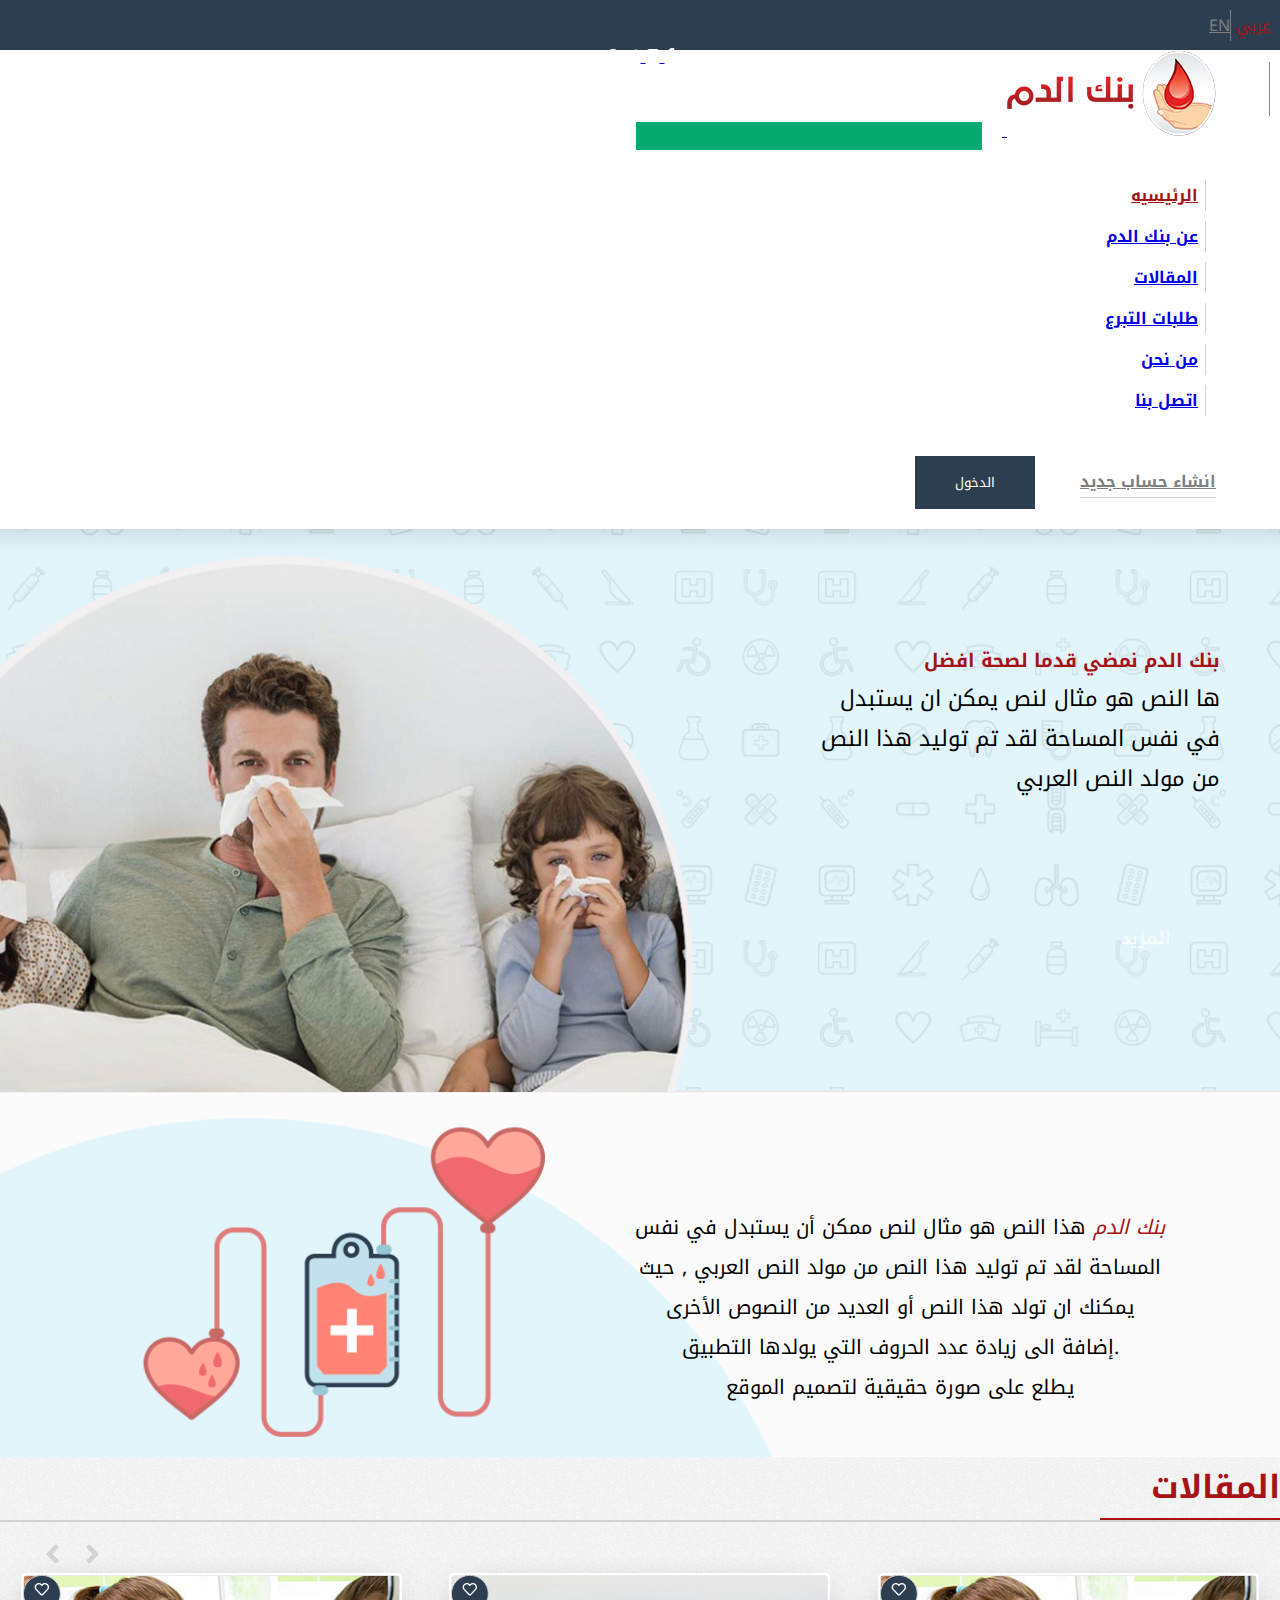
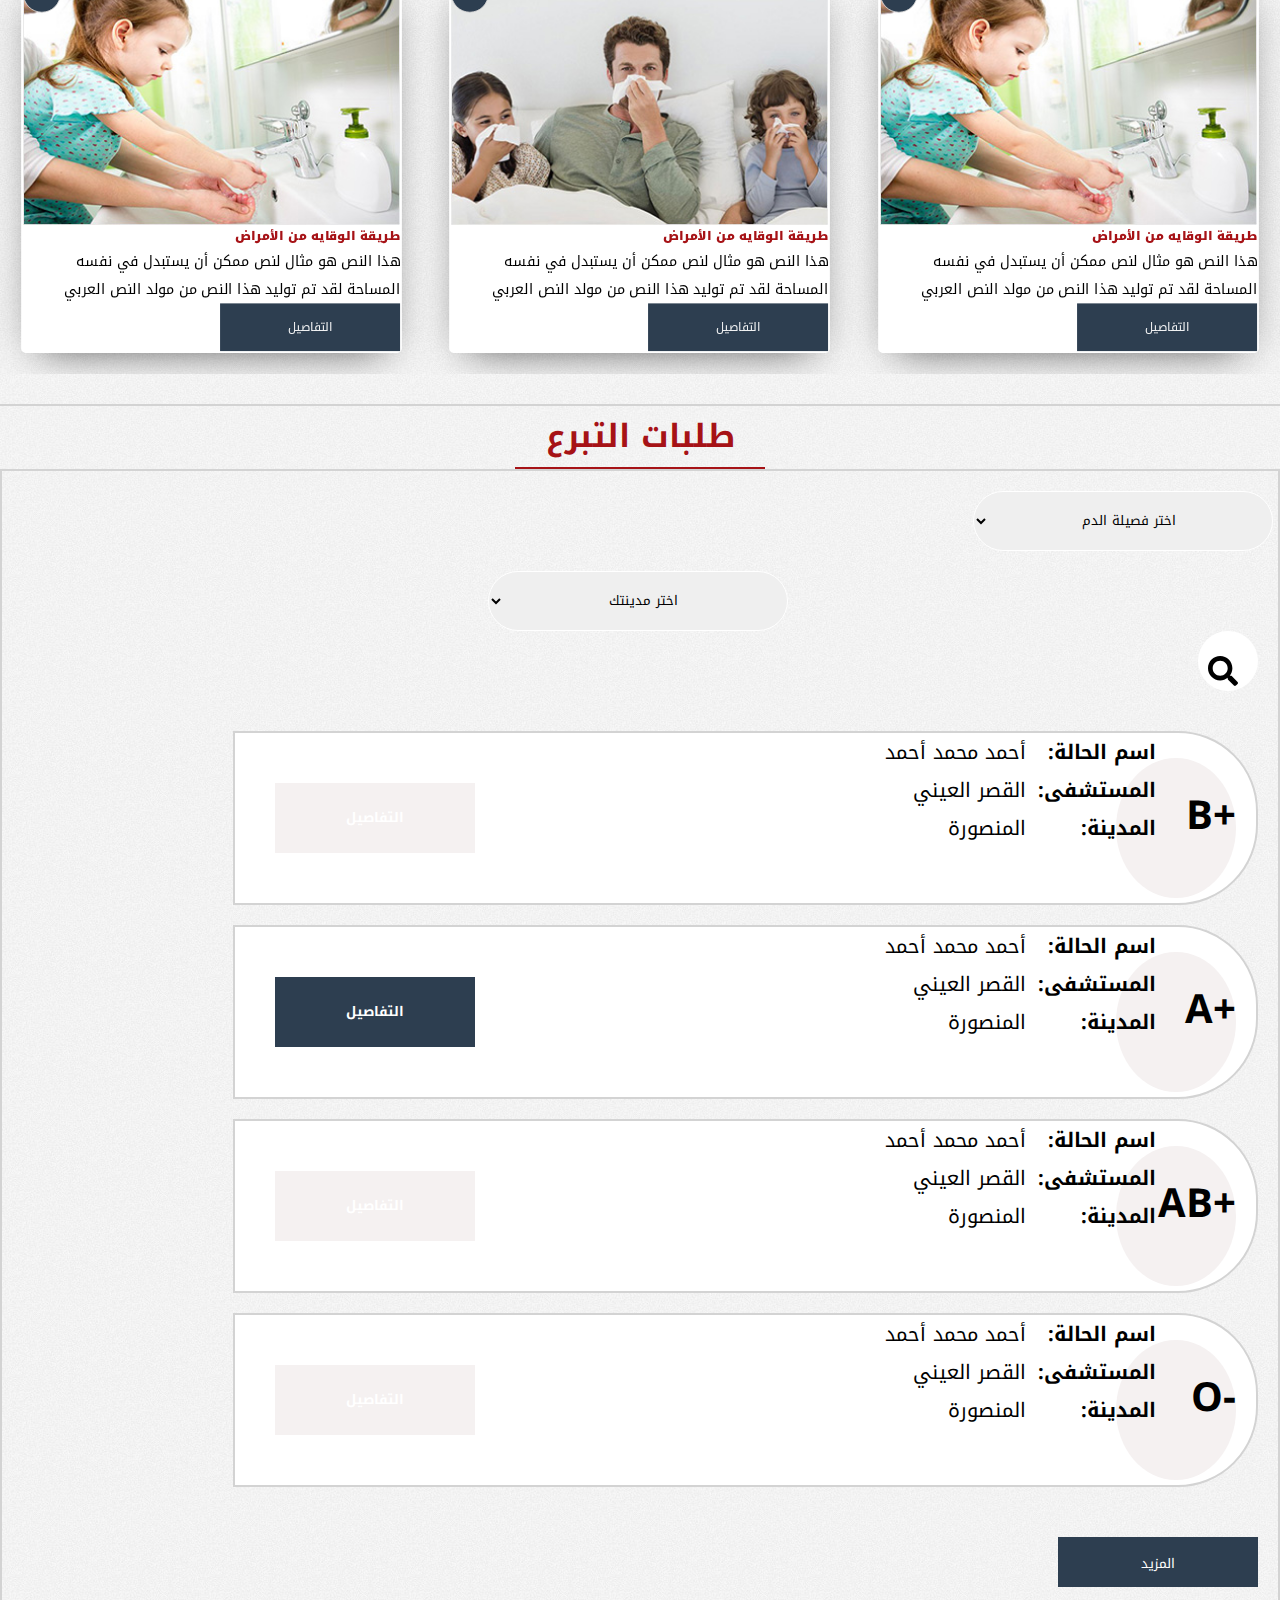
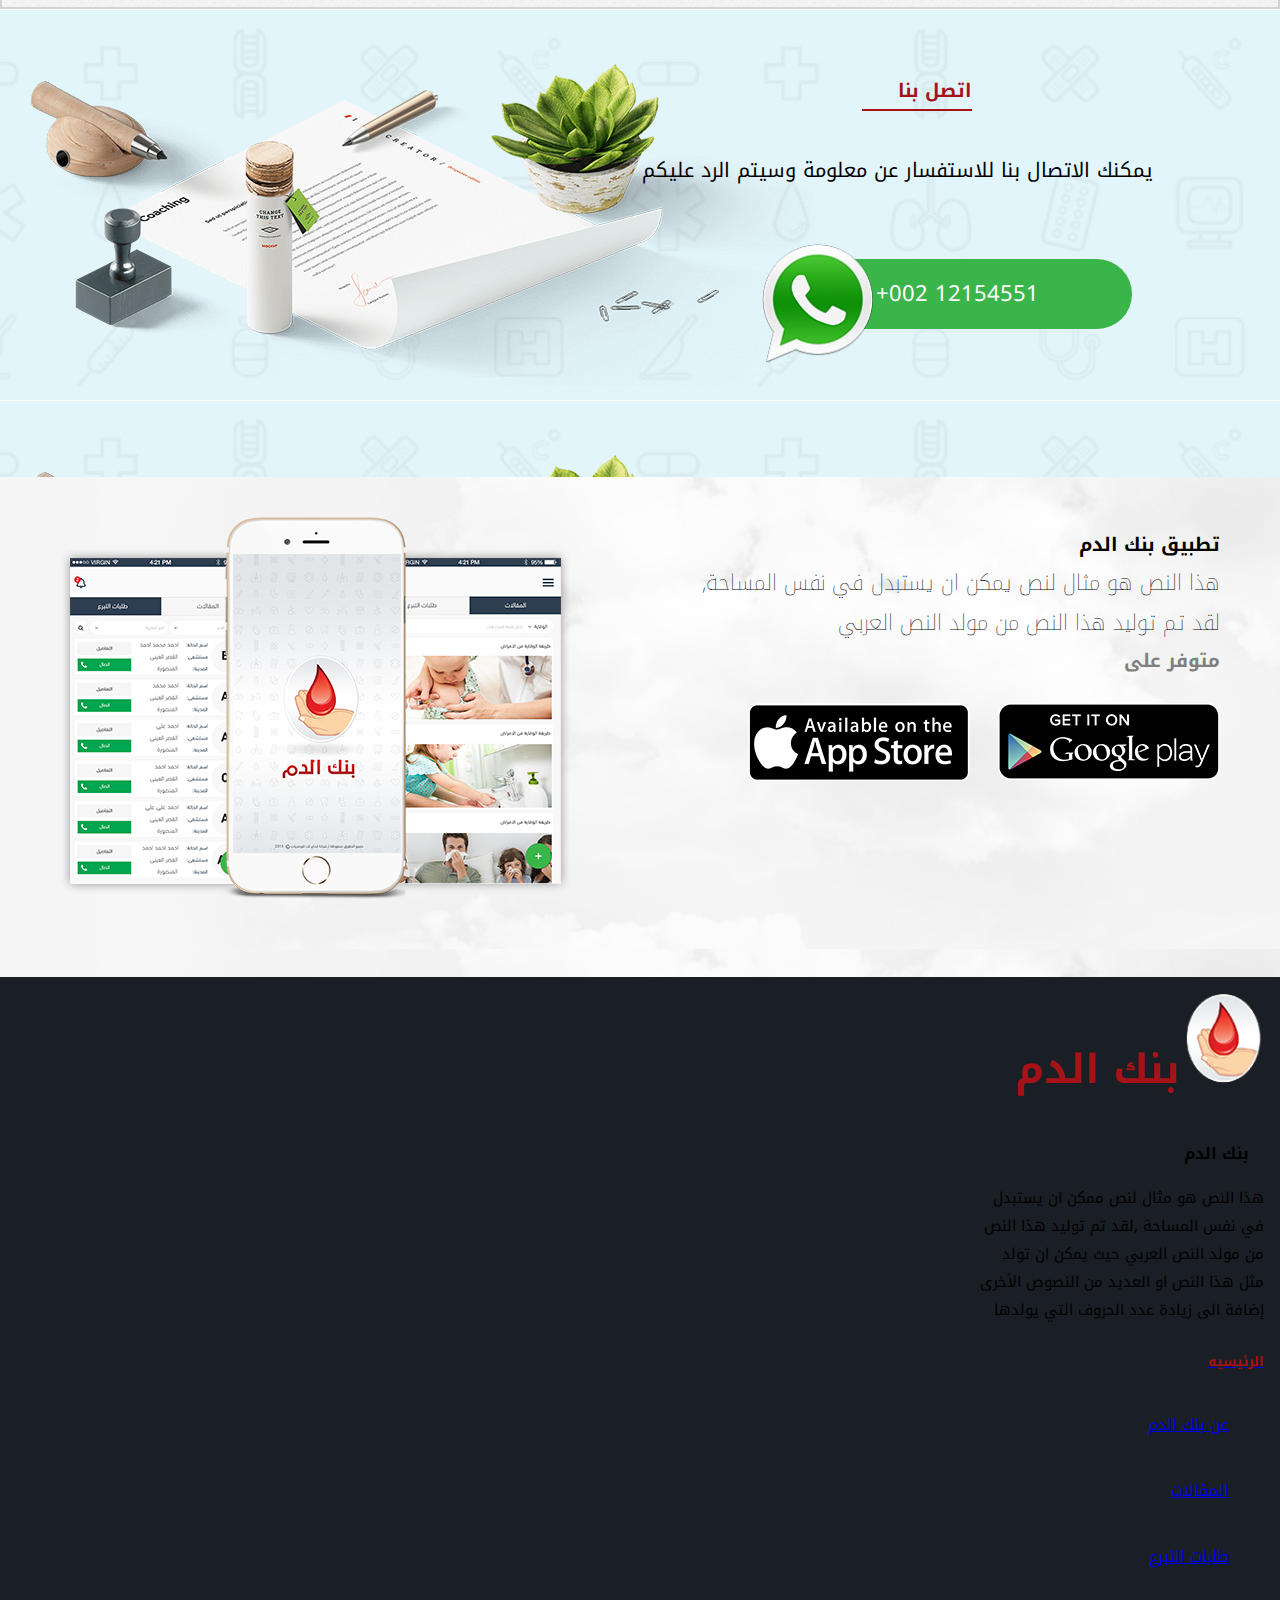
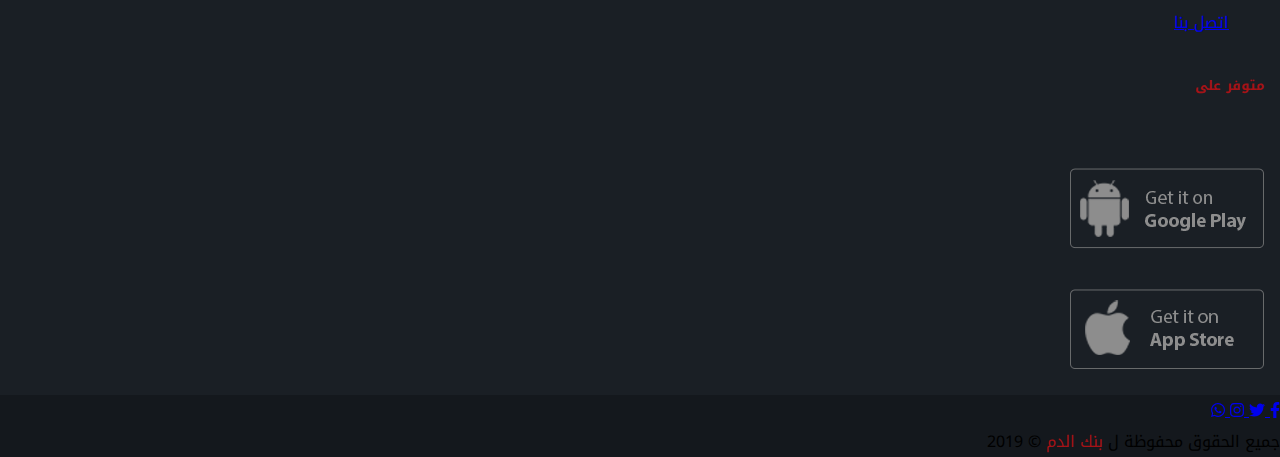
<file: index.html>
<!doctype html>
<html lang="en" dir="rtl">
  <head>
    <!-- Required meta tags-->
    <meta charset="utf-8">
    <meta name="viewport" content="width=device-width, initial-scale=1, shrink-to-fit=no">

    <!-- Bootstrap CSS -->
    <link rel="stylesheet" href="https://cdn.rtlcss.com/bootstrap/v4.5.3/css/bootstrap.min.css" integrity="sha384-JvExCACAZcHNJEc7156QaHXTnQL3hQBixvj5RV5buE7vgnNEzzskDtx9NQ4p6BJe" crossorigin="anonymous">
    <link href="https://fonts.googleapis.com/css2?family=Noto+Kufi+Arabic:wght@300;500&display=swap" rel="stylesheet">
    <link href="https://fonts.googleapis.com/css2?family=Cairo:wght@200;300;400&display=swap" rel="stylesheet">
     <link href="assets/fonts/fontawesome-free-5.15.4-web/css/all.css" rel="stylesheet">
    <link rel="stylesheet" href="./assets/plugins/dist/assets/owl.carousel.min.css">
    <link rel="stylesheet" href="./assets/plugins/dist/assets/owl.theme.default.min.css">
    <link href="./assets/CSS/style.css" rel="stylesheet">
   
    
 


   

    <title>Blood Bank</title>
  </head>
  <body>
    <div  class="container-fluid" id="navbar">
      <div class="row frist-nav-parent">
        <div class="col-lg-4 col-md-4 col-sm-12">
          <ul>
            <li>
              <a  href="#" style="color: #a61216;">عربي</a>
              <a  href="#" class="english" >EN</a>
    
            </li>

          </ul>

        </div>
        <div class="col-lg-4 col-md-4 col-sm-12 icon-nav-parent">
          <ul>
            <li>
              <a  href="#"><i class="fab fa-facebook-f mr-3" style="color:white;"></i>
              </a>
                 <a href="#"><i class="fab fa-instagram  mr-3" style="color: white;"></i>
                 </a>
              <a href="www.fdfd.com" ><i class="fab fa-twitter  mr-3" style="color: white;"></i></a>
              <a target="_blank" href="#" ><i class="fab fa-whatsapp  mr-3" style="color:white;"></i></a>
        
            </li>
          </ul>
          
        </div>
        <div class="col-lg-4 col-md-4 col-sm-12">
          <li>
            <a class="mail" href="#">name@gmail.com</a>
            <a href="#" class="phone">+966506954964
              <i class="fas fa-phone-volume" style="color: white;"></i>
            </a>
            
            
            
           
          </li>
          
        </div>

      </div>

    </div>
 
    <nav class="navbar navbar-expand-lg navbar-light bg-light">
            <a class="navbar-brand" href="#">
                  <img src="./assets/imgs/logo.png">
            </a>
                    <button class="navbar-toggler" type="button" data-toggle="collapse" data-target="#navbarSupportedContent" aria-controls="navbarSupportedContent" aria-expanded="false" aria-label="Toggle navigation">
                      <span class="navbar-toggler-icon"></span>
                    </button>
                  
                    <div class="collapse navbar-collapse" id="navbarSupportedContent">
                      <ul class="navbar-nav mr-auto">
                        <li class="nav-item active">
                          <a class="nav-link" href="./index.html" style="color: #a61216;">الرئيسيه <span class="sr-only">(current)</span></a>
                        </li>
                        <li class="nav-item">
                          <a class="nav-link" href="./about.html">عن بنك الدم</a>
                        </li>
                        <li class="nav-item">
                          <a class="nav-link" href="./article-details.html">المقالات</a>
                        </li>
                        <li class="nav-item">
                          <a class="nav-link" href="./Donation-requests.html">طلبات التبرع</a>
                        </li>
                        <li class="nav-item">
                          <a class="nav-link" href="./about.html">من نحن</a>
                        </li>
                        <li class="nav-item">
                          <a class="nav-link" href="./contact-us.html" tabindex="-1">اتصل بنا</a>
                        </li>
                      </ul>
                      <div class="my-2 my-lg-0">
                        <a class="account my-2 my-sm-0" href="./sign-up.html">انشاء حساب جديد</a>
                      
                        <button  onclick="location.href='sign_in.html'" class="btn  my-2 my-sm-0" type="submit">الدخول</button>
                      </div>
                    </div>
                  </nav>
                  <section class="header">
                    <div class="headerText">
                      <h3>بنك الدم نمضي قدما لصحة افضل</h3>
                      <p>
                          ها النص هو مثال لنص يمكن ان يستبدل<br> في نفس المساحة  لقد تم توليد هذا النص <br>من مولد النص العربي
                      </p>
                       
                        

                    </div>
                </section>
                <section class="about">
                  <div class="headerText">
                    
                      <p>
                  <i class="redWord" style="color: #a61216;">بنك الدم</i>
                         هذا النص هو مثال لنص ممكن أن يستبدل في نفس<br>
                         المساحة لقد تم توليد هذا النص من مولد النص العربي , حيث <br>
                         يمكنك ان تولد هذا النص أو العديد من النصوص الأخرى<br>
                         .إضافة الى زيادة عدد الحروف التي يولدها التطبيق<br>
                         يطلع على صورة حقيقية لتصميم الموقع 
                         
                      </p>
                     
                      

                  </div>
              </section>
              <section id="slider" class="pt-5">
                <h1>المقالات</h1>
                <div class="container-fluid">
                 
                  <div class="slider">
                      <div class="owl-carousel" id="slide">
                        <div class="slider-card">
                          <div class="d-flex justify-content-center align-items-center mb-4">
                            <img src="./assets/imgs/p1.jpg" alt="" >
                           
                          </div>
                          <div class="icon hart  p-2">
                            <i class="far fa-heart" style="color: white;"></i>
                
                        </div>
                          <h5 class="mb-0 p-2"><b>طريقة الوقايه من الأمراض</b></h5>
                          <p class=" p-4">هذا النص هو مثال لنص ممكن أن يستبدل في نفسه<br>
                            المساحة لقد تم توليد هذا النص من مولد النص العربي <br></p>
                            <div class="text-center pb-2">
                              <button onclick="location.href='article-details.html'" type="button" class="btn">التفاصيل</button>
                            </div>
                           
                        </div>
                        <div class="slider-card">
                          <div class="d-flex justify-content-center align-items-center mb-4">
                            <img src="./assets/imgs/p2.jpg" alt="">
                          </div>
                          <div class="icon hart  p-2">
                            <i class="far fa-heart" style="color: white;"></i>
                
                        </div>
                          <h5 class="mb-0 p-2"><b>طريقة الوقايه من الأمراض</b></h5>
                          <p class=" p-4">هذا النص هو مثال لنص ممكن أن يستبدل في نفسه<br>
                            المساحة لقد تم توليد هذا النص من مولد النص العربي <br></p>
                            <div class="text-center pb-2">
                              <button onclick="location.href='article-details.html'"  type="button" class="btn">التفاصيل</button>
                            </div>
                            
                        </div>
                        <div class="slider-card">
                          <div class="d-flex justify-content-center align-items-center mb-4">
                            <img src="./assets/imgs/p1.jpg" alt="">
                          </div>
                          <div class="icon hart  p-2">
                            <i class="far fa-heart" style="color: white;"></i>
                
                        </div>
                          <h5 class="mb-0 p-2"><b>طريقة الوقايه من الأمراض</b></h5>
                          <p class="p-4">هذا النص هو مثال لنص ممكن أن يستبدل في نفسه<br>
                            المساحة لقد تم توليد هذا النص من مولد النص العربي <br></p>
                            <div class="text-center pb-2">
                              <button onclick="location.href='article-details.html'"  type="button" class="btn">التفاصيل</button>
                            </div>
                        </div>
                        <div class="slider-card">
                          <div class="d-flex justify-content-center align-items-center mb-4">
                            <img src="./assets/imgs/p2.jpg" alt="">
                          </div>
                          <div class="icon hart  p-2">
                            <i class="far fa-heart" style="color: white;"></i>
                
                        </div>
                          <h5 class="mb-0 p-2"><b>طريقة الوقايه من الأمراض</b></h5>
                          <p class=" p-4">هذا النص هو مثال لنص ممكن أن يستبدل في نفسه<br>
                            المساحة لقد تم توليد هذا النص من مولد النص العربي <br></p>
                            <div class="text-center pb-2">
                              <button onclick="location.href='article-details.html'"  type="button" class="btn">التفاصيل</button>
                            </div>
                        </div>
                        
                      </div>
                    </div>
                </div>
                <!-----------------end of slider---------------------------->
              </section>
              <section class="orders">
                <h1>طلبات التبرع</h1>
                <div class="container-fluid">
                  <div class="row DonatationRequest">
                    <div class="col-lg-6 col-md-12 col-sm-12 select-parent1">
                      
                        <select  style="position: relative;" class="form-select " aria-label="Default select example">
                         
                          <option value="rigatoni"> اختر فصيلة الدم</option>
                          <option value="rigatoni">AB</option>
                        <option value="dave">A+</option>
                        <option value="pumpernickel">B+</option>
                        <option value="reeses">O</option>
                        <option value="dave">AB</option>
                        <option value="reeses">A-</option>
                        <option value="pumpernickel">B-</option>
                        <option value="reeses">O-</option>
                        <option value="pumpernickel">AB-</option>
                       
                      </select>
                      

                   
                     
                    </div>
                    <div class="col-lg-6 col-md-12 col-sm-12 select-parent2">
                      <div class="row form-selectParent2">
                        <div class="col-lg-6 col-md-12">
                          <select class="form-select"  aria-label="Default select example"> 
                            <option value="rigatoni" selected>اختر مدينتك</option>
                            <option >الجيزة</option>
                            <option value="1">القاهرة</option>
                            <option value="2">المنصورة</option>
                            <option value="3">الاسكندرية</option>
                          </select>
                          </div>
                          <div  class="col-lg-6 col-md-12 search-parent">
                            <button type="button" class="btn  search-btn">
                              <i class="fas fa-search lg-2x" style=" color: black;"></i>
                            </button>
                           
      
                          </div>

                      </div>
                    

                    </div>
                   
                     
                 </div>
                 <div class="row  datatype">
                  <div class="col-sm-12 data p-5" >
                    <label class="leter text-center">+B</label>
                    <ul>
                      <li>
                        <label class="caseData1">اسم الحالة:</label>
                        <label class="caseData">أحمد محمد أحمد</label>
                      </li>
                      <li>
                       <label class="caseData1"> المستشفى:</label>
                       <label class="caseData">القصر العيني</label>
                     </li>
                     <li>
                       <label class="caseData1">المدينة:</label>
                       <label class="caseData">المنصورة</label>
                     </li>
                      
                    </ul>
                    <button onclick="location.href='Donation-requests.html'" type="button" class="btn details">التفاصيل</button>
                  </div>

                 </div>
              
                 <div class="row  datatype">
                  <div class="col-sm-12 data p-5">
                    <label class="leter text-center">+A</label>
                    <ul>
                      <li>
                        <label class="caseData1">اسم الحالة:</label>
                        <label class="caseData">أحمد محمد أحمد</label>
                      </li>
                      <li>
                       <label class="caseData1"> المستشفى:</label>
                       <label class="caseData">القصر العيني</label>
                     </li>
                     <li>
                       <label class="caseData1">المدينة:</label>
                       <label class="caseData">المنصورة</label>
                     </li>
                      
                    </ul>
                    <button onclick="location.href='Donation-requests.html'" type="button" class="btn details " style="background-color: rgb(45 62 80) ; color: white;">التفاصيل</button>
                  </div>

                 </div>
                 <div class="row  datatype">
                  <div class="col-sm-12 data p-5">
                    <label class="leter text-center">+AB</label>
                    <ul>
                      <li>
                        <label class="caseData1">اسم الحالة:</label>
                        <label class="caseData">أحمد محمد أحمد</label>
                      </li>
                      <li>
                       <label class="caseData1"> المستشفى:</label>
                       <label class="caseData">القصر العيني</label>
                     </li>
                     <li>
                       <label class="caseData1">المدينة:</label>
                       <label class="caseData">المنصورة</label>
                     </li>
                      
                    </ul>
                    <button onclick="location.href='Donation-requests.html'" type="button" class="btn details">التفاصيل</button>
                  </div>

                 </div>
                 <div class="row  datatype">
                  <div class="col-sm-12 data p-5">
                    <label class="leter text-center">-O</label>
                    <ul>
                      <li>
                        <label class="caseData1">اسم الحالة:</label>
                        <label class="caseData">أحمد محمد أحمد</label>
                      </li>
                      <li>
                       <label class="caseData1"> المستشفى:</label>
                       <label class="caseData">القصر العيني</label>
                     </li>
                     <li>
                       <label class="caseData1">المدينة:</label>
                       <label class="caseData">المنصورة</label>
                     </li>
                      
                    </ul>
                    <button onclick="location.href='inside-request.html'" type="button" class="btn details">التفاصيل</button>
                  </div>

                 </div>
                 <div class="button-dar-parent text-center">
                 <button onclick="location.href='Donation-requests.html'" type="button" class="btn  btn-dar">المزيد</button>
                 </div>

                </div>
                

              </section>
              <section class="contact">
                <h3>اتصل بنا</h3>
                <div class="container-fluid">
                  <p>يمكنك الاتصال بنا للاستفسار عن معلومة وسيتم الرد عليكم</p>
                  <button type="button" class="btn">
                     12154551    002+
                     <img src="./assets/imgs/whats.png">
                     </button>
                  <label>
                    
                  </label>

                </div>

              </section>
              <!---------------------------------------------------->
              <section class="BankApp">
             
                <div class="headerText">
                  <h3 style="color:black;" class="h3header" >تطبيق بنك الدم</h3>
                  <p>
                      هذا النص هو مثال لنص يمكن ان يستبدل في نفس المساحة,<br>
                      لقد تم توليد هذا النص من مولد النص العربي
                  </p>
                  <div class="google justify-content-center">
                    <h3 class="" style="color: gray;">متوفر على</h3>
                    <a href="#">
                      <img src="./assets/imgs/google.png" class="gool">
                    </a>
                    <a href="#">
                      <img src="./assets/imgs/ios.png" class="ios">
                    </a>
                 
                   
                   
                  </div>
                </div>
               
                <img src="./assets/imgs/App.png" class="appimg">
                </div>
              
               
            </section>
            <!------------------------------FOOTER----------------------------------->
            <!-- Footer -->
            <footer class="text-center text-white" style="background-color:#1a1f25">
              <!-- Grid container -->
              <div class="container p-4">
             
                <!-- Section: Links -->
                <section class="">
                  <!--Grid row-->
                  <div class="row p-5">
                    <!--Grid column-->
                    <div class="col-lg-4 col-md-6 mb-4 mb-md-0">
                      <div class="col-auto">
                        <p class="pt-2">
                          <img class="footer-Logo" src="assets\imgs\Icon.png">
                        
                          <strong style="color:#a61216 ;">بنك الدم</strong>
                        </p>
                      </div>
                      
            
                      <ul class="list-unstyled mb-0 footer-left-side" >
                        <li>
                          <h4 class="">بنك الدم</h4>
                        </li>
                        <li>
                          <p class="text-white">
                            هذا النص هو مثال لنص ممكن ان يستبدل<br>
                            في نفس المساحة ,لقد تم توليد هذا النص<br>
                            من مولد النص العربي حيث يمكن ان تولد<br>
                            مثل هذا النص او العديد من النصوص الأخرى<br>
                            إضافة الى زيادة عدد الحروف التي يولدها
            
                          </p>
                        </li>
                      
                      </ul>
                    </div>
            
                    <!--Grid column-->
                    <div class="col-lg-4 col-md-6 mb-4 mb-md-0  Footercenter-side" >
                     <a href="./index.html" class="footer-home-link">
                      <h5 class="text-uppercase" style="color: #a61216;">الرئيسيه</h5>
                    </a>
                     
            
                      <ul class="list-unstyled mb-0">
                        <li>
                          <a href="#!" class="text-white">عن بنك الدم</a>
                        </li>
                        <li>
                          <a href="./article-details.html" class="text-white">المقالات</a>
                        </li>
                        <li>
                          <a href="./Donation-requests.html" class="text-white">طلبات التبرع</a>
                        </li>
                        <li>
                          <a href="./contact-us.html" class="text-white">اتصل بنا</a>
                        </li>
                      </ul>
                    </div>
                    <!--Grid column-->
            
                    <!--Grid column-->
                    <div class="col-lg-4 col-md-6 mb-4 mb-md-0 FooterRight-side">
                      <h5 class="text-uppercase" style="color: #a61216;">متوفر على</h5>
                      <ul class="list-unstyled mb-0">
                        <li>
                          <a href="#"><img src="./assets/imgs/google1.png" class="footerimg1"></a>
                        
                        </li>
                        <li>
                          <a href="">
                            <img src="./assets/imgs/ios1.png" class="footerimg2">
                          </a>
                        
                        </li>
                       
                      </ul>
                    </div>
                  
                  </div>
                </section>
              </div>
              <!-- Grid container -->
            
              <!-- Copyright -->
              <div class="row" style="background-color: rgba(0, 0, 0, 0.2);">
                <div class="col-lg-6 col-md-6">
                <a class="text-white " href="#!" role="button">
                  <i class="fab fa-facebook-f "></i>
                </a>
              <a class="text-white m-2" href="#!" role="button" >
                <i class="fab fa-twitter"></i>
              </a>
              <a class="text-white m-2" href="#!" role="button">
                <i class="fab fa-instagram"></i>
              </a>
              <a class="text-white m-2" href="#!" role="button">
                <i class="fab fa-whatsapp"></i>
              </a>
            
              </div>
              <div class="col-lg-6 col-md-6">
            
                جميع الحقوق محفوظة ل
                <span style="color: #a61216; padding: 0px;margin: 0px;">بنك الدم  </span>
          
             © 2019 
             <a class="text-white" href="https://mdbootstrap.com/"></a>
                 
            
                </div>
             
                 
              </div>
              <!-- Copyright -->
            </footer>
            <!-- Footer -->
            
           
            
              

        <!-- Option 1: jQuery and Bootstrap Bundle (includes Popper) -->
    <script src="https://code.jquery.com/jquery-3.5.1.slim.min.js" integrity="sha384-DfXdz2htPH0lsSSs5nCTpuj/zy4C+OGpamoFVy38MVBnE+IbbVYUew+OrCXaRkfj" crossorigin="anonymous"></script>
    <script src="https://cdn.rtlcss.com/bootstrap/v4.5.3/js/bootstrap.bundle.min.js" integrity="sha384-40ix5a3dj6/qaC7tfz0Yr+p9fqWLzzAXiwxVLt9dw7UjQzGYw6rWRhFAnRapuQyK" crossorigin="anonymous"></script>
    <script src="./assets/plugins/dist/owl.carousel.min.js"></script>
    <script defer src="./assets/fonts/fontawesome-free-5.15.4-web/js/all.js"></script> 
    <script src="https://code.jquery.com/jquery-3.2.1.min.js"></script>
    <script src="https://cdn.jsdelivr.net/npm/@popperjs/core@2.9.2/dist/umd/popper.min.js" ></script> 
    <script src="https://cdn.jsdelivr.net/npm/bootstrap@5.0.2/dist/js/bootstrap.min.js" ></script>
    <script src="./assets/plugins/dist/owl.carousel.min.js"></script>
    <script src="./assets/js/blood_Bank.js"></script>

  </body>
  </html>
</file>
<file: assets/CSS/style.css>
*{
    margin: 0px;
    padding: 0px;
    font-family:'Noto Kufi Arabic', sans-serif;
  
}
.frist-nav-parent{
    padding:10px;
}
.frist-nav-parent i{
    display: inline-block;
    
}
.icon-nav-parent{
    text-align: center;
}
.navbar{
    padding-right:5%;
    padding-left:5%;
}
.navbar .btn{
    width:120px;
    background-color: rgb(45 62 80);
    color: white;
}
.nav-item{
    border-right:1px solid lightgrey;
    margin:10px;
    padding-right:7px;
    color: rgb(45 62 80);
    
    font-weight: bold;
  
}
.account{
    border-bottom:1px solid lightgrey;
    color: gray;
    font-weight: bold;
    margin-left: 20px;
}
.nav-link:hover{
    color: #a61216 !important;
    border-bottom: 1px solid #a61216;
  

}
.account:hover{
    color: #a61216 !important;

}
#navbar{
    background-color:rgb(45 62 80) ;
    height:50px;
    padding: 0px;
}
.center-side{
    margin-right:35%;
 
}
.left-side{
    margin-right:5%;
   

}
.right-side{
    margin-right:3%;
    color: white;
   
}
.navbar1 {
    display: flex;
    height: 50px;
    justify-content: space-between;
    font-size:18px;
    padding-left: 5%;
    padding-top:7px;
   
  }
  
  
  .main-nav:hover{
    background-color: #eff0f1;
  }
  
.english{
    border-right:1px solid gray;
    color: gray;
  ;

}
.english:hover{
    color: #a61216;
}
ul{
    list-style:none;

}
.phone,.mail{
 color: white;
 font-size: 18px;
  
}
.phone{
    border-right: 1px solid gray;
    padding: 10px;


  
}
.phone:hover ,.mail:hover{
    color: #a61216;
    text-decoration: none;
}

.cont{
    margin-left: auto !important;
    width: 100%;
    text-align: end;
    justify-content: flex-end;
    
  
}
@media only screen and (max-width: 600px) {
    .center-side{
        margin-right:5%
      
     
    }
    .left-side{
        margin-right:5px;
       
    
    }
    .right-side{
        margin-right:0px;
        left: 0px;
     
       
    }
    .navbar1 {
        font-size:14px;
      }
    
    .phone,.mail{
     font-size:10px;

      
    }
    
    
}
@media only screen and (max-width: 600px){
    #navbar{
        height: 200px;
    }
    .frist-nav-parent{
        text-align: left;
        
       
    }
    .icon-nav-parent{
        text-align: left;
    }
    .english{
        margin-left: 20px;
    }
    .phone{
        border-right: none;
     
    }
    
   
    

}



/*----------------HEADER--------------------------------------*/

.header{
    background-image: url(../imgs/header1.jpg);
    background-position:top;
    background-size:cover;
    background-repeat: no-repeat;
    height:500px;
    padding-top:5%;
}
.headerText{
    padding: 50px;
    padding-right:60px;
 
  
}
.headerText h3{
    color: #a61216;
}
.headerText p{
    font-size:22px;
    line-height:40px;
}
.headerText button{
    width: 200px;
    height:50px;
    background-color: rgb(45 62 80);
}
.about{
    background-image: url(../imgs/about2.png);
    background-position:top;
    background-size:cover;
    background-repeat: no-repeat;
    padding-top:5%;
}
.about .headerText{
    width:50%
}
.about p{
    text-align:center;
    font-size: 20px;
}

/*----------------slider--------------------------------------------------------------*/

#slider{
    background-image: url(../imgs/subtle-pattern-1.jpg);
}
#slider h1{
    color: #a61216;
    border-bottom: 2px solid #a61216;
    text-align: start;
    width:180px;
}
#slider .container-fluid{
    border-top: 2px solid lightgrey;
    border-bottom: 2px solid lightgrey;
}
.slider {
    margin-bottom: 30px;
    position: relative;
  }
  .slider .owl-item.active.center .slider-card {
    transform: scale(1.15);
    opacity: 1;
    background: #ff9966; /* fallback for old browsers ;
    
    background: -webkit-linear-gradient(to bottom, #ff5e62, #ff9966); /* Chrome 10-25, Safari 5.1-6 */
    background: linear-gradient(to bottom, #ff5e62, #ff9966); /* W3C, IE 10+/ Edge, Firefox 16+, Chrome 26+, Opera 12+, Safari 7+ */
    color: #fff;
  }
  .slider-card {
    background: #fff;
    padding: 0px 0px;
    margin-top: 30px;
    border: 2px solid white;
    border-radius: 5px;
    box-shadow: 0 15px 45px -20px rgb(0 0 0 / 73%);
    transform: scale(0.9);
    transition: all 0.3s;
    
  }
  .slider-card img {
    border-radius: 5px 5px 0px 0px;
  }
  .slider-card h5 b{
      
      color:#a61216 ;

  }
  .slider-card button{
      background-color: rgb(45 62 80) ;
      color: #eff0f1;
      width:200px;
      margin:auto;

  }
  .slider-card button:hover{
      color: white;
      opacity:5;
  }
  .slider-card p{
      text-align: justify;
  }
 
  .owl-nav .owl-prev {
    position: absolute;
    width:25px !important;
    height:30px !important ;
    margin-top: 20px;
    top: calc(10px - 25px);
    left:20px;
    opacity: 1;
    font-size: 30px !important;
    z-index: 1;
    color: lightgrey !important;
 
 
   
    
  }
 .owl-nav .owl-next {
    position: absolute;
    width:25px !important;
    height:30px !important ;
    margin-top: 20px;
    top: calc(10px - 25px);
    left:60px;
    opacity: 1;
    font-size: 30px !important;
    z-index: 1;
    color: lightgrey !important;
   
 
    
    
   
  }
  /*.owl-nav .owl-prev {
    position: absolute;
    top: calc(50% - 25px);
    left: 0;
    opacity: 1;
    font-size: 30px !important;
    z-index: 1;
  }
  .owl-nav .owl-next {
    position: absolute;
    top: calc(50% - 25px);
    right: 0;
    opacity: 1;
    font-size: 30px !important;
    z-index: 1;
  }*/
  .owl-dots {
    text-align: center;
  }
  .owl-dots .owl-dot {
    height: 10px;
    width: 10px;
    border-radius: 10px;
    background: #ccc !important;
    margin-left: 3px;
    margin-right: 3px;
    outline: none;
  }
  .owl-dots .owl-dot.active {
    background: #f44336 !important;
  }
  /*--------------طلبات التبرع---------------------------*/
  .orders{
      background-image: url(../imgs/subtle-pattern-1.jpg);
      height: auto;
  }
  .orders .container-fluid ,.orders .container{
      border: 2px solid lightgrey;


      
  }
  .orders h1{
    color: #a61216;
    border-bottom: 2px solid #a61216;
    text-align:center;
    margin: auto;
    width:250px;

  }
  .orders .row .requests .row{
      /*padding:5%;
      width: 88%;
      position: relative;*/
      
   
  }
  .orders .DonatationRequest{
      margin-top: 20px;
  }
  .col-lg-5{
      padding: 0px;
  }


.select-parent1{
 
    margin-bottom: 20px;
    text-align:left;
    width: 200px;
    padding: 0px;

  
}
.select-parent2{
  
    text-align: center;
  
}
.search-parent{
  text-align:start;
}

select{
   
    border: 1px solid white;
    border-radius: 30px;
    padding: 10px;
    text-align: center;
    height:60px;
    margin-right:5px;
    width:300px;
    display: inline-block;
    
  
  
}

.search-btn{
    width:60px;
    height:60px;
    border-radius: 100%;
    background-color:white;
    font-size: 30px !important;
    margin-top: 0px;
    display: inline-block;

}
@media only screen and (max-width: 600px){
    .DonatationRequest{
        text-align: center;

    }
    .select-parent1{
        margin-bottom: 20px;
        text-align:center;
      
    }
    .form-selectParent2{
        text-align: center;
     
    }
    .search-parent{
        text-align: center;
      }
}

/*-----------------------------------------------END OF SELECTION--------------------------------------*/


.data{
    position: relative;
    width: 80%;
    height: 170px;
    border: 2px solid lightgray;
    border-top-right-radius:80px ;
    border-bottom-right-radius: 80px;
    background-color: white;
    padding-top:0px;
    margin: 20px;
}
.leter{
    position: absolute;
    width:120px;
    height:120px;
    border-radius: 100%;
    background-color:#f5f1f1;
    font-size: 40px;
    font-weight: bold;
    top: 10px;
    right: 20px;
    bottom: 0px;
    margin-top: 15px;
    padding-top:2%;
 
  


}
.datatype{
    width: 100%;
}
.caseData1{
    position: absolute;
    margin-right:100px;
    font-size: 20px;
    font-weight: bold;
    
}
.caseData{
    margin-right:230px;
    font-size: 20px;
}
.choose{
    text-align: right ;
}
.details {
    position: absolute;
    top:20px;
    left:20px;
    width: 200px;
    height: 70px;
    background-color: #f5f1f1;
    font-weight: bold;

}
.detailsbtn{
   top: 20px;

}
.btn-dar{
    width: 200px;
    height:50px;
    background-color:rgb(45 62 80)  ;
    color: white;
    display: inline-block;
    
}
.btn-dar:hover{
    opacity: 5;
    color: white;
}
@media only screen and (max-width: 600px){
    .orders .row{
        width: auto;
    }
    .col-lg-2{
        padding-right: 40%;
    }
    .data{
        width: 100%;
    }
    .leter{
        width:110px;
        height: 110px;
    }
   
    .caseData{
        font-size: 14px !important;
        font-weight: normal;
        margin-right: 60%;
        

    }
    .caseData1{
        font-size: 14px !important;
        font-weight: normal;
    }
    .details {
        width:auto;
        height: auto;
        top: 40%;
        left:2px;
        font-size: 14px;
        font-weight: normal;
    }

}
/*--------------------------------اتصل بنا----------------------------------------*/

.contact{
    background-image: url(../imgs/call.jpg);
    padding:10%;
    padding-top:5%;
}
.contact h3{
    border-bottom: 2px solid #a61216;
    color: #a61216;
    width:110px;
    margin-right:180px;
    
}
.contact p{
    font-size: 20px;
    margin-top: 40px;
    margin-bottom: 40px;
    
}
.contact button{
    width: 350px;
    height:70px;
    border-top-right-radius:50px;
    border-bottom-right-radius:50px;
    position: relative;
    background-color: #3ab54a;
    color: white;
    font-size: 22px;
}
.contact img{
    float: left;
    height: 120px;;
    top: -15px;
    left: -20px;
    position: absolute;
    z-index:1;

   

}
/*---------------------- تطبيق بنك الدم------------------------------------*/

.BankApp{
    background-image: url(../imgs/BG-phone.png);
    display: flex;
    position: relative;
    height:500px;
    /*padding:5%;*/

}

.BankApp img{
   float: left;
    position: absolute;
    top: 40px;
    left: 60px;
}
.BankApp .headerText{
    font-weight: lighter;
}
.BankApp h3{
    font-weight:border;
  
}

.google{
    position: relative;
    height: auto;
}
.gool{
    right: 0px;
 
}
.ios{
    right: 250px;
}
.appimg{
  
   /* margin-top: -50px;*/
}
@media only screen and (max-width: 600px){
    .BankApp{
        text-align: center;
        height:700px;
        margin: 0px;
        padding: 0px;
    }
    .BankApp .row{
        padding: 0px;
    }
    .appimg{
        height:200px;
        margin-top:380px;
        

    }
    .gool{
        width: 200px;
        right:-50px !important;
     
    }
    .ios{
        width: 200px;
        right:180px !important;
       
    }
   
    
}

/*-----------------------------------sign in-----------------------------------------*/

.ask a{
    border-radius: 10px;
}
form {border: 3px solid #f1f1f1; position: relative;}

input[type=text], input[type=password],.form-control{
  width: 100%;
  padding: 12px 20px;
  margin: 8px 0;
  display: inline-block;
  border: 2px solid #fbfbfb;
  box-sizing: border-box;
  background-color: #fbfbfb;
  height: 70px;
}
.form-group{
    position: relative;
}
.form-control{
    width: 97%;
   
}
.firstInput input{
    background-color: white;
    height: 50px;

    
}
.forget{
    position: absolute;
    left:10px;
    text-align: start;
}

button {
  background-color: #04AA6D;
  color: white;
  padding: 14px 20px;
  margin: 20px ;
  margin-top:30px;
  border: none;
  cursor: pointer;
  width:30%;
}

button:hover {
  opacity: 0.8;
}

.cancelbtn {
  width: auto;
  padding: 10px 18px;
  background-color: #f44336;
}

.imgcontainer {
  text-align: center;
  margin: 24px 0 12px 0;

}

img.avatar {
  width: 10%;
  border-radius: 50%;
}

.container {
  padding: 16px;
}

span.psw {
  float: right;
  padding-top: 16px;
}

/* Change styles for span and cancel button on extra small screens */
@media screen and (max-width: 300px) {
  span.psw {
     display: block;
     float: none;
  }
  .cancelbtn {
     width: 100%;
  }
}


/*-------------------------------------end of sign in---------------------------*/
/*-------------------------------------------تواصل معنا-----------------------------------*/
.contact-us{
    background-color:#fbfbfb ;
  
}
.formParent1{
    margin: 20px;

}
.contact-form{
    width:100%;
    background-color: white;
    padding: 2%;
   
  
}
.contact-form .container{
    width: 100%;
    margin: 0px;
    padding:3px
   
}
.contactInput{
    width: 100%;
    padding: 12px 20px;
    margin:8px 0 !important;
    display: inline-block;
    border: 2px solid #ccc !important;
    box-sizing: border-box;
    height: 75px !important;
   

}
.contact-form h4, .contact-form button{
    width: 100%;
    margin:2px 0 !important;
    display: inline-block;
  
    text-align: center !important;
    height: 50px !important;
    padding: 0px;
   
}
.contact-form  button{
    margin-bottom: 0px;
    height: 75px !important;
}
.contact-form h3{
    width: 100%;
    margin:2px 0 !important;
    display: inline-block;
    text-align: center !important;
    height: 50px !important;
    padding: 0px;

}
.socialMedia{
    width: 10%;
    margin:5px;
    margin-bottom:20px;
}
.contact-form ul li{
    list-style: none !important;
    margin: 8px 0;

  

   
}
.imgcontainer{
    width: 100%;
    height: 200px;
    border-bottom: 2px solid lightgray;
}
@media screen and (max-width: 600px) {
    .contact-us .formParent {
        display: block !important;
      
      
    }
}
.forms{
    border-bottom: 1px solid lightgrey;
    border-top: none;
    padding-bottom: 0px;
    height: 600px;
}
/*----------------------------------------------طلبات التبرع---------------------------------------------*/

.orders{
    background-image: url(../imgs/subtle-pattern-1.jpg);

}
.orders  .heade,.about-us .heade, .articl-details .heade{
    width: 100%;
    padding: 12px 20px;
    margin: 8px 0;
    display: inline-block;
    border: 2px solid #fbfbfb;
    box-sizing: border-box;
    background-color: white;
    height: 70px;


}
.heade span{
    display: block;
    text-align: start;
}
/*.choose-type{

    width: 300px;
    height:60px;
    border: 1px solid white;
    border-top-right-radius:25px;
    border-bottom-right-radius:25px;
    background-color: white;
    position: absolute;
    left:61%;
   
  
    
   
   
   
}
.choose-type1{
    
    width: 300px;
    height:60px;
    border: 1px solid white;
    border-top-right-radius:25px;
    border-bottom-right-radius:25px;
    background-color: white;
    position: absolute;
    left:25%;
}
.select1{
    position: absolute;
    left:55%;
    

}
.select2{
    position: absolute;
    left:19%
}*/
.search{
    position: absolute;
    left: 50%;

}

/*.requests .row{
    margin: 20px;
}
.requests .caseData1{
    position: absolute;
    right: 5%;
  
   
}
.requests .caseData{
    margin-left: 50%;
   
}
.requests .btn-dar{
    width: 200px;
    height:50px;
    background-color:rgb(45 62 80)  ;
    color: white;
    margin-right:15%
}
.details{
    top:20px;
}
.page-item[class=active]{
    background-color: #a61216;
}

@media screen and (max-width: 600px) {
    .requests .caseData{
        margin-left:0px;
        margin-right:40%;
    }
    .requests .caseData1{
     right: 8%;
    
    
     
    }
    .details{
        top: 40px;
        left: 0px;
    }
}
/*--------------------------------------------داخل الطلب---------------------------------------------*/


.fristTable,.secondTable{
    margin: 10px;

}

table {
    
   
    border-collapse: separate;
      border-spacing: 0px 20px; 
    
}
th {
    background-color:#f4f4f4;
    
}
td{
    background-color:#fbfbfb ;
}
th, td {
    width:280px;
    text-align:center;
    border:1px solid black;
    padding:5px;
    
    
  
}
.info{
    border: 1px solid;
    font-size: 20px;
    text-align: justify;
    
    
}
@media screen and (max-width: 600px) {
    .tableParent{
        display: block !important;
    }
}
/*-----------------------------------------من نحن--------------------------------------------*/
.about-us{
    background-color: #fbfbfb;
}
.about-us .container{
    border: 2px solid lightgray;
    margin-top: 20px;
}
.about-us .imgcontainer{
    border: none;
    
}
.about-us strong{
    font-size: 60px;
}
.about-us img{
    width: 150px;
    height: 160px;
}
.about-us .row{
    text-align: right;
    
}
.about-us p{
    font-size: 19px;
    padding: 5px;
}







/*-------------------------------------------تواصل معنا-----------------------------------*/




strong{
    font-size: 40px;
    font-weight: bold;
}
.google h3{
    /*margin-right:200px;*/
   
}
.google img{
    margin-top:20px;
    
}
.footer-Logo{
    margin-top:0px;
    width:80px;
    height: 90px;
}
.list-unstyled p{
    font-size: 15px;
}
.footer-left-side{
    margin-top:30px;
}
 footer  h4{
    text-align: start;
    margin: 15px;
   /* margin-right: 30px;*/
    border: none !important;
}
.Footercenter-side,.FooterRight-side{
    margin-top: 25px;
}
.Footercenter-side ul li{
    margin: 35px;
}
.FooterRight-side li{
    margin-top: 30px;
}
.footerimg1{
    margin-top:40px;
}
.footer-home-link:hover{
    text-decoration: none;
}
/*-------------------------------------------------بداية القائمة------------------------------------------------*/

.dropdown{border: none;}
.dropdown-toggle{
    color: white !important;
    
    
    
}
.dropdown-item{
    padding-left: 10px;
    padding: 15px;
}
.dropdown-item:hover{
    background-color:rgb(45 62 80) ;
    color: white;
}
@media only screen and (max-width: 600px) {
    .header{
        background-image: url(../imgs/header1.jpg);
        background-position:center !important;
        background-size:cover;
      
       
    }
    .header p{
        font-size: 18px !important;
    }
     .header .headerText h3{
        
        font-size:23px;
       
     
      
    }
    .about{
        background-image: url(../imgs/about2.png);
        background-position:left !important;
        background-size:cover !important;
        margin-top: 0px;
      
      
        
    
}
.about .headerText{
    width: 100%;
    padding: 0px;
    font-size: 14px;
}
.about p{
    font-size: 14px !important;
}
}

/*----------------------------------------نهاية القائمة----------------------------------*/

/*----------------------------------------------تفاصيل المقال-----------------------------------------------*/

.articl-details{
    background-color: #fbfbfb;
}
.protection{
    position: relative;
}
 .icon{
    position: absolute;
    width:40px;
    height:40px;
    border: 1px solid lightgray;
    border-radius: 100%;
    left: 10px;
}
.protection h3{
    position: absolute !important;
    right: 10px !important;
    font-size: 20px !important;
}
.protectionArticle{
    border: 1px solid;
    margin-top: 20px;
    text-align: start;
    font-size: 20px;
}
 .articl-details h1{
    color: #a61216;
    border-bottom: 2px solid #a61216;
    text-align: start;
    width:27%;
    padding-bottom:  0px;
    margin-bottom: 0px;
}
.slideecontainer{
    border-top: 2px solid lightgrey;
    border-bottom: 2px solid lightgrey;
    margin-top: 0px;
    padding-top: 0px;
    
}
.slideecontainer .slider{
    padding-top: 0px !important;
    margin-top: 0px !important;
}

  .slideecontainer .slider-card {
    background: #fff;
    padding: 0px 0px 0px;
    margin-top: 5px;
    border: 2px solid white;
    border-radius: 5px;
    box-shadow: 0 15px 45px -20px rgb(0 0 0 / 73%);
    transform: scale(0.9);
    transition: all 0.3s;
    width:100%;
    
   
    
    
  }
 
  .slideecontainer .slider-card h5 b{
      color:#a61216 ;

  }

  .slideecontainer .slider-card p{
      text-align: start;
      padding-right: 4px;
      font-size: 15px;
    

     
  }

  .hart{
      left: 0px;
      top:0px;
      float: left;
      background-color: rgb(45 62 80) ;
      z-index: 1;
      text-align: center;
     
     
  }
  i{
      display: inline-block;
  }
 .slideecontainer .owl-nav .owl-prev {
    position: absolute;
    width:25px !important;
    height:30px !important ;
    margin-top: -35px;
    top: calc(10px - 25px);
    left:20px;
    opacity: 1;
    font-size: 30px !important;
    z-index: 1;
    color: lightgrey !important;
 
 
   
    
  }
.slideecontainer .owl-nav .owl-next {
    position: absolute;
    width:25px !important;
    height:30px !important ;
    margin-top: -35px;
    top: calc(10px - 25px);
    left:60px;
    opacity: 1;
    font-size: 30px !important;
    z-index: 1;
    color: lightgrey !important;
   
 
    
    
   
  }
  @media only screen and (max-width: 600px) {
    .articl-details h1{
        font-size: 17px;
        width:27%;
        padding-bottom:  0px;
        margin-bottom: 0px;
    }
  }
  /*-------------------SIGN UP----------------------------------*/
  .form-group select{
      text-align: right;
      width: 100%;
  }
  iframe{
      width: 100%;
     
  }
  .googleMab{
      margin-top: 10px !important;
  }
</file>
